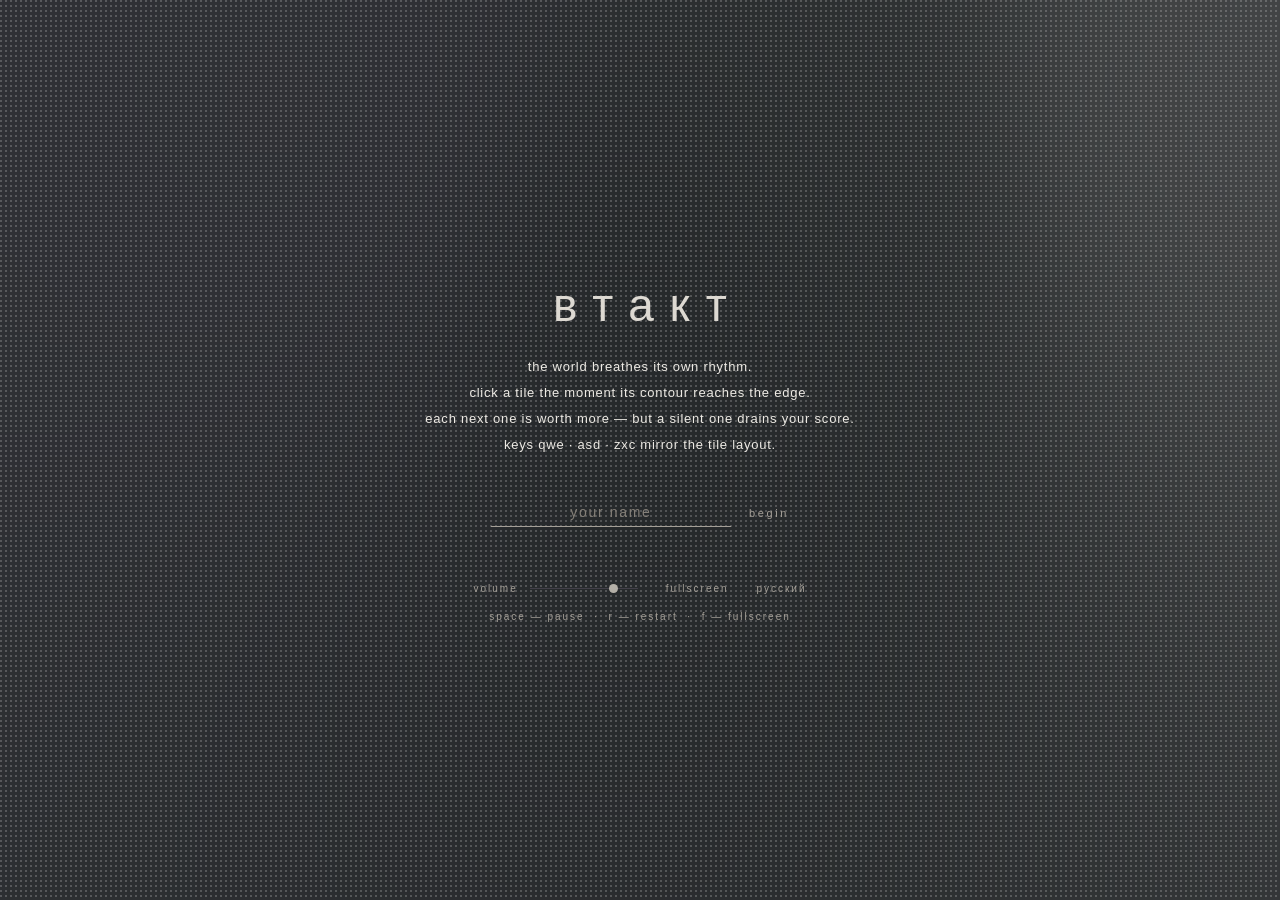
<file: index.html>
<!DOCTYPE html>
<html lang="ru">
<head>
<meta charset="utf-8">
<meta name="viewport" content="width=device-width, initial-scale=1">
<title>втакт</title>
<link rel="stylesheet" href="styles.css?v=40">
</head>
<body>
  <canvas id="stage"></canvas>

  <div class="ui">
    <div class="hud hud-score">
      <span class="hud-cap" data-i18n="hud.score">счёт</span><span id="hud-score" class="hud-num">0</span>
    </div>
    <div class="hud hud-best">
      <span id="hud-best-cap" class="hud-cap" data-i18n="hud.best">рекорд</span><span id="hud-best" class="hud-best-num">0</span>
    </div>
    <div class="hud hud-tempo">
      <span id="hud-tempo" class="hud-num">84</span><span class="hud-cap" data-i18n="hud.bpm">уд/мин</span>
    </div>
    <div id="hint" class="hint"></div>

    <div id="over" class="pause-screen" hidden>
      <div class="pause-word" data-i18n="over.word">конец</div>
      <div class="over-line"><span id="over-who"></span> <span data-i18n="over.line">молчал три круга</span></div>
      <div class="over-score"><span data-i18n="over.score">счёт</span>&nbsp;&nbsp;<span id="over-score">0</span></div>
      <div id="over-best" class="over-best"></div>
      <div class="pause-actions">
        <button id="over-again" class="pause-btn" type="button" data-i18n="over.again">заново</button>
        <button id="over-menu" class="pause-btn" type="button" data-i18n="over.menu">в меню</button>
      </div>
    </div>

    <div id="pause" class="pause-screen" hidden>
      <div class="pause-word" data-i18n="pause.word">пауза</div>
      <div class="settings-block">
        <div class="settings">
          <label class="set-row">
            <span class="set-cap" data-i18n="set.volume">громкость</span>
            <input class="vol" type="range" min="0" max="100" step="1" value="80">
          </label>
          <button class="set-btn full-btn" type="button" data-i18n="set.fullscreen">во весь экран</button>
        </div>
        <div class="set-keys" data-i18n="hud.keys"></div>
      </div>
      <div class="pause-actions">
        <button id="pause-resume" class="pause-btn" type="button" data-i18n="pause.resume">продолжить</button>
        <button id="pause-quit" class="pause-btn" type="button" data-i18n="pause.quit">выйти в меню</button>
      </div>
    </div>

    <div id="title" class="title-screen">
      <div class="title-word">втакт</div>
      <div class="title-sub" data-i18n="title.sub"></div>

      <form id="name-form" class="name-form" hidden>
        <input id="name-input" class="name-input" type="text" maxlength="18"
               autocomplete="off" spellcheck="false" data-i18n-ph="title.name">
        <button class="name-go" type="submit" data-i18n="title.begin">начать</button>
      </form>

      <div id="welcome" class="welcome" hidden>
        <div class="welcome-line"><span data-i18n="title.welcome">с возвращением,</span> <span id="welcome-name"></span></div>
        <div id="welcome-best" class="welcome-best"></div>
        <div class="title-go" data-i18n="title.go">нажмите, чтобы начать</div>
      </div>

      <div class="settings-block title-settings">
        <div class="settings">
          <label class="set-row">
            <span class="set-cap" data-i18n="set.volume">громкость</span>
            <input class="vol" type="range" min="0" max="100" step="1" value="80">
          </label>
          <button class="set-btn full-btn" type="button" data-i18n="set.fullscreen">во весь экран</button>
          <button class="set-btn lang-btn" type="button" data-i18n="set.lang">english</button>
        </div>
        <div class="set-keys" data-i18n="hud.keys"></div>
      </div>

      <button id="change-name" class="link-btn" type="button" data-i18n="title.changeName" hidden>сменить имя</button>
    </div>
  </div>

  <!-- ?v= — против кэша GitHub Pages (max-age=600): поднимать при правках -->
  <script src="store.js?v=40"></script>
  <script src="i18n.js?v=40"></script>
  <script src="audio.js?v=40"></script>
  <script src="game.js?v=40"></script>
</body>
</html>
</file>
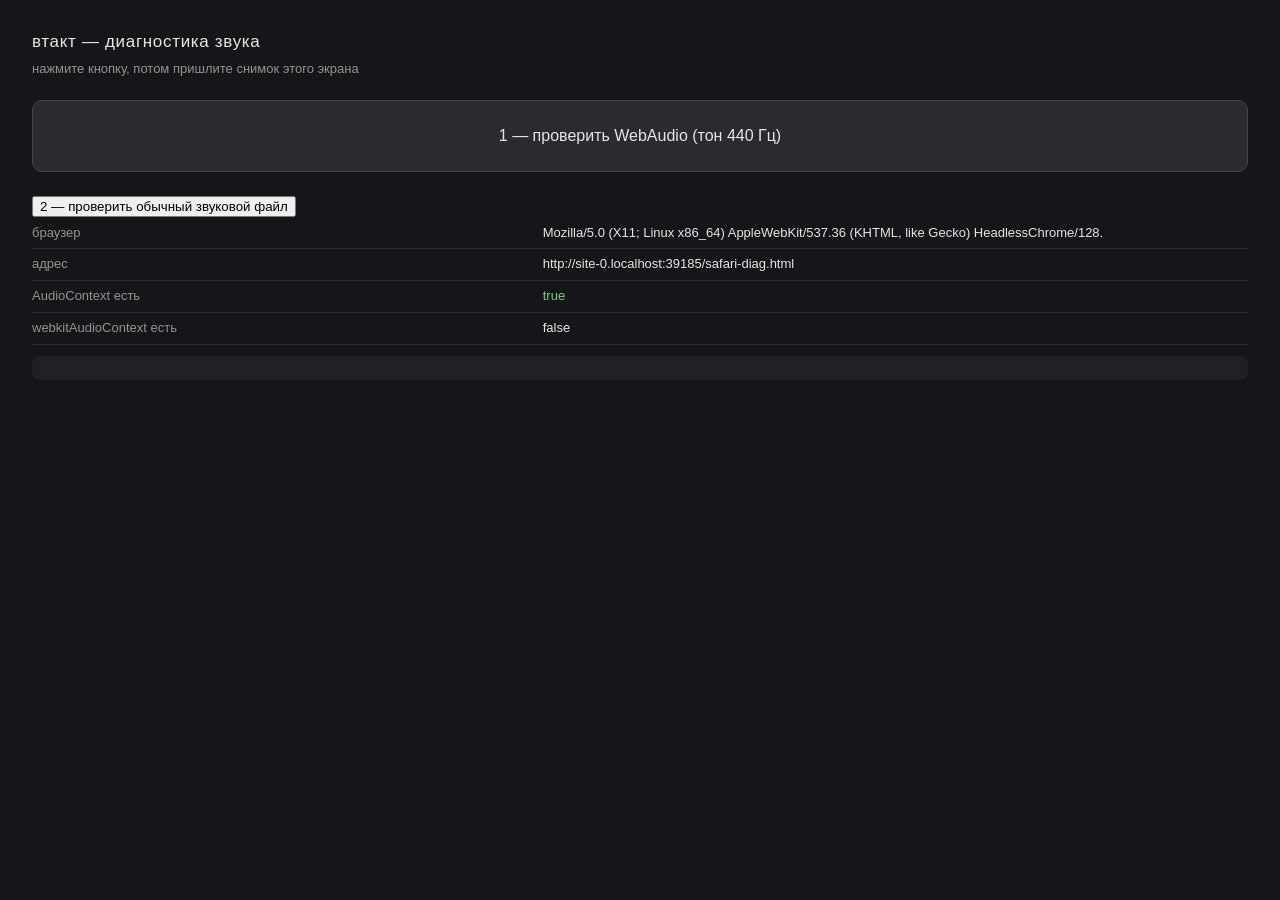
<file: safari-diag.html>
<!DOCTYPE html>
<html lang="ru">
<head>
<meta charset="utf-8">
<meta name="viewport" content="width=device-width, initial-scale=1">
<title>втакт — диагностика звука</title>
<style>
  body { font: 15px/1.6 -apple-system, sans-serif; background: #16161a; color: #e8e6e0;
         margin: 0; padding: 28px 32px; }
  h1 { font-size: 17px; font-weight: 500; letter-spacing: .04em; margin: 0 0 4px; }
  p.sub { color: #96938c; margin: 0 0 20px; font-size: 13px; }
  #tap { display: block; width: 100%; padding: 22px; margin: 0 0 22px;
         background: #2a2a31; color: #e8e6e0; border: 1px solid #45444d;
         border-radius: 10px; font: inherit; font-size: 16px; cursor: pointer; }
  #tap:active { background: #34343c; }
  table { border-collapse: collapse; width: 100%; font-size: 13px; }
  td { padding: 5px 10px 5px 0; border-bottom: 1px solid #2b2b31; vertical-align: top; }
  td.k { color: #96938c; white-space: nowrap; width: 42%; }
  .ok { color: #7ec98f; }
  .bad { color: #e0715a; }
  pre { background: #202027; padding: 12px; border-radius: 8px; overflow-x: auto;
        font-size: 11px; color: #b9b6ae; }
</style>
</head>
<body>
  <h1>втакт — диагностика звука</h1>
  <p class="sub">нажмите кнопку, потом пришлите снимок этого экрана</p>
  <button id="tap">1 — проверить WebAudio (тон 440 Гц)</button>
  <button id="tap2">2 — проверить обычный звуковой файл</button>
  <table id="out"></table>
  <pre id="raw"></pre>

<script>
(function () {
  'use strict';
  var R = {};
  var out = document.getElementById('out');

  function set(k, v, good) {
    R[k] = v;
    var tr = document.createElement('tr');
    var a = document.createElement('td'); a.className = 'k'; a.textContent = k;
    var b = document.createElement('td');
    b.textContent = String(v);
    if (good === true) b.className = 'ok';
    if (good === false) b.className = 'bad';
    tr.appendChild(a); tr.appendChild(b); out.appendChild(tr);
  }

  set('браузер', navigator.userAgent.slice(0, 90));
  set('адрес', location.href);

  var AC = window.AudioContext || window.webkitAudioContext;
  set('AudioContext есть', !!window.AudioContext, !!window.AudioContext);
  set('webkitAudioContext есть', !!window.webkitAudioContext);

  var errs = [];
  window.addEventListener('error', function (e) {
    errs.push((e.message || '') + ' @ ' + (e.filename || '').split('/').pop() + ':' + e.lineno);
    set('ошибка страницы', errs[errs.length - 1], false);
  });

  document.getElementById('tap').addEventListener('click', function () {
    var ctx = null;
    try {
      ctx = new AC();
    } catch (e) {
      set('создание контекста', 'ИСКЛЮЧЕНИЕ: ' + e.message, false);
      send();
      return;
    }
    set('контекст создан', 'да', true);
    set('состояние сразу', ctx.state, ctx.state === 'running');
    set('частота дискретизации', ctx.sampleRate);
    set('baseLatency', typeof ctx.baseLatency === 'undefined' ? 'нет свойства' : ctx.baseLatency);
    set('outputLatency', typeof ctx.outputLatency === 'undefined' ? 'нет свойства' : ctx.outputLatency);
    set('каналов у выхода', ctx.destination.maxChannelCount);

    // односэмпловая тишина — канонический приём разбудить Safari
    try {
      var b = ctx.createBufferSource();
      b.buffer = ctx.createBuffer(1, 1, ctx.sampleRate);
      b.connect(ctx.destination);
      b.start(0);
      set('тишина проиграна', 'да', true);
    } catch (e) {
      set('тишина проиграна', 'ИСКЛЮЧЕНИЕ: ' + e.message, false);
    }

    ctx.resume().then(function () {
      set('состояние после resume', ctx.state, ctx.state === 'running');
      measure(ctx);
    }, function (e) {
      set('resume отклонён', e.message, false);
      measure(ctx);
    });
  });

  function measure(ctx) {
    // слышимый тон + замер уровня на выходе
    var an, td;
    try {
      an = ctx.createAnalyser();
      an.fftSize = 2048;
      td = new Float32Array(an.fftSize);
    } catch (e) {
      set('анализатор', 'ИСКЛЮЧЕНИЕ: ' + e.message, false);
      send();
      return;
    }
    var g = ctx.createGain();
    g.gain.value = 0.0001;
    g.gain.exponentialRampToValueAtTime(0.4, ctx.currentTime + 0.01);
    g.gain.exponentialRampToValueAtTime(0.0001, ctx.currentTime + 0.9);
    var o = ctx.createOscillator();
    o.type = 'sine';
    o.frequency.value = 440;
    o.connect(g);
    g.connect(an);
    g.connect(ctx.destination);
    o.start();
    o.stop(ctx.currentTime + 1);

    var t0 = ctx.currentTime, peak = 0, n = 0;
    var iv = setInterval(function () {
      an.getFloatTimeDomainData(td);
      for (var i = 0; i < td.length; i++) peak = Math.max(peak, Math.abs(td[i]));
      if (++n > 60) {
        clearInterval(iv);
        set('часы шли', (ctx.currentTime - t0).toFixed(3) + ' с',
            ctx.currentTime - t0 > 0.3);
        set('пик сигнала', peak > 0 ? (20 * Math.log10(peak)).toFixed(1) + ' dBFS' : 'НОЛЬ',
            peak > 0.01);
        set('состояние в конце', ctx.state, ctx.state === 'running');
        set('слышали ли вы тон', 'ответьте словами');
        send();
      }
    }, 16);
  }

  /* Второй тест — обычный <audio> с сгенерированным WAV.
     Он делит проблему надвое: если и его не слышно, звук глушится вне
     страницы (вкладка, устройство вывода, системный микшер); если слышно —
     дело именно в WebAudio, и копать надо там. */
  function makeWav(freq, seconds, rate) {
    rate = rate || 44100;
    var n = Math.floor(rate * seconds);
    var buf = new ArrayBuffer(44 + n * 2);
    var v = new DataView(buf);
    function str(off, s) {
      for (var i = 0; i < s.length; i++) v.setUint8(off + i, s.charCodeAt(i));
    }
    str(0, 'RIFF'); v.setUint32(4, 36 + n * 2, true); str(8, 'WAVEfmt ');
    v.setUint32(16, 16, true); v.setUint16(20, 1, true); v.setUint16(22, 1, true);
    v.setUint32(24, rate, true); v.setUint32(28, rate * 2, true);
    v.setUint16(32, 2, true); v.setUint16(34, 16, true);
    str(36, 'data'); v.setUint32(40, n * 2, true);
    for (var i = 0; i < n; i++) {
      var env = Math.min(1, i / (rate * 0.01)) * Math.min(1, (n - i) / (rate * 0.05));
      v.setInt16(44 + i * 2,
        Math.round(Math.sin(2 * Math.PI * freq * i / rate) * 0.45 * env * 32767), true);
    }
    var bytes = new Uint8Array(buf), bin = '';
    for (var j = 0; j < bytes.length; j++) bin += String.fromCharCode(bytes[j]);
    return 'data:audio/wav;base64,' + btoa(bin);
  }

  document.getElementById('tap2').addEventListener('click', function () {
    var a;
    try {
      a = new Audio(makeWav(440, 0.9));
    } catch (e) {
      set('файл: создание', 'ИСКЛЮЧЕНИЕ: ' + e.message, false);
      send();
      return;
    }
    a.volume = 1;
    set('файл: громкость элемента', a.volume, a.volume > 0);
    set('файл: muted', a.muted, a.muted === false);
    var p = a.play();
    if (p && p.then) {
      p.then(function () {
        set('файл: play()', 'разрешён', true);
        setTimeout(function () {
          set('файл: проигралось секунд', a.currentTime.toFixed(2), a.currentTime > 0.2);
          if (navigator.mediaDevices && navigator.mediaDevices.enumerateDevices) {
            navigator.mediaDevices.enumerateDevices().then(function (ds) {
              var outs = ds.filter(function (d) { return d.kind === 'audiooutput'; });
              set('устройств вывода', outs.length);
              set('названия устройств',
                  outs.map(function (d) { return d.label || '(без доступа)'; }).join(' | '));
              send();
            }, function () { send(); });
          } else { send(); }
        }, 1100);
      }, function (e) {
        set('файл: play() отклонён', e.name + ': ' + e.message, false);
        send();
      });
    } else {
      set('файл: play()', 'без промиса (старый Safari)');
      send();
    }
  });

  function send() {
    document.getElementById('raw').textContent = JSON.stringify(R, null, 1);
    try {
      var img = new Image();
      img.src = '/report?d=' + encodeURIComponent(JSON.stringify(R)) + '&_=' + Date.now();
    } catch (e) {}
  }
})();
</script>
</body>
</html>
</file>
<file: styles.css>
:root {
  --ink: #b3afa7;
  --ink-soft: #97938b;
}

* { margin: 0; padding: 0; box-sizing: border-box; }

/* авторский display перебивает браузерное правило для [hidden] — возвращаем его */
[hidden] { display: none !important; }

html, body {
  width: 100%;
  height: 100%;
  overflow: hidden;
  background: #1b1b1e;
}

body {
  font-family: -apple-system, BlinkMacSystemFont, "Helvetica Neue", "Inter", sans-serif;
  cursor: default;
  -webkit-font-smoothing: antialiased;
}

#stage {
  display: block;
  width: 100%;
  height: 100%;
}

.ui {
  position: fixed;
  inset: 0;
  pointer-events: none;
  user-select: none;
}

.hud {
  position: absolute;
  font-size: 11px;
  font-weight: 400;
  letter-spacing: 0.18em;
  text-transform: lowercase;
  color: var(--ink-soft);
  transition: opacity 0.6s ease;
}

.hud-score { top: 28px; left: 32px; }
.hud-best  { top: 60px; left: 32px; }
.hud-tempo { top: 28px; right: 32px; }

.hud-score, .hud-tempo, .hud-best {
  display: flex;
  align-items: baseline;
  gap: 10px;
}

/* фон теперь цветной и подвижный — подписи считаются от него, а не от бумаги */
.hud-cap { color: #a5a199; }

/* на титуле игрового HUD быть не должно: раньше его прятала пелена,
   теперь экран прозрачный и сетка видна насквозь */
body.on-title .hud { opacity: 0; }

.hud-num {
  font-size: 20px;
  font-weight: 300;
  letter-spacing: 0.08em;
  color: #ddd9d2;
  font-variant-numeric: tabular-nums;
}

.hud-best-num {
  font-size: 12px;
  letter-spacing: 0.1em;
  color: #b3afa7;
  font-variant-numeric: tabular-nums;
}

/* момент, когда текущий заход обошёл собственный рекорд */
.hud-best.beaten .hud-cap,
.hud-best.beaten .hud-best-num {
  color: #e0715a;
}
.hud-best.just-beaten { animation: lift 0.9s cubic-bezier(.2, 1.4, .4, 1); }

@keyframes lift {
  0%   { transform: translateY(0)    scale(1); }
  35%  { transform: translateY(-7px) scale(1.14); }
  100% { transform: translateY(0)    scale(1); }
}

.hint {
  position: absolute;
  bottom: 52px;
  left: 0;
  right: 0;
  text-align: center;
  font-size: 12px;
  letter-spacing: 0.1em;
  color: var(--ink-soft);
  opacity: 0;
  transition: opacity 1s ease;
}
.hint.on { opacity: 1; }

/* --- пауза --- */

.pause-screen {
  position: absolute;
  inset: 0;
  display: flex;
  flex-direction: column;
  align-items: center;
  justify-content: center;
  gap: 22px;
  background: rgba(20, 19, 23, 0.86);   /* мэш просвечивает сквозь пелену */
  pointer-events: auto;
  animation: veil 0.35s ease;
}

.over-line {
  font-size: 14px;
  letter-spacing: 0.06em;
  color: #edeae4;
}

.over-score {
  font-size: 22px;
  font-weight: 300;
  letter-spacing: 0.1em;
  color: #ddd9d2;
  font-variant-numeric: tabular-nums;
}
.over-score span { font-size: 26px; }

.over-best {
  font-size: 12px;
  letter-spacing: 0.14em;
  color: #97938b;
  font-variant-numeric: tabular-nums;
}

.pause-actions { margin-top: 12px; }

@keyframes veil {
  from { opacity: 0; }
  to   { opacity: 1; }
}

.pause-word {
  font-size: 26px;
  font-weight: 300;
  letter-spacing: 0.44em;
  color: #ddd9d2;
  padding-left: 0.44em;
}

.pause-actions {
  display: flex;
  gap: 40px;
}

.pause-btn {
  border: none;
  background: transparent;
  font: inherit;
  font-size: 11px;
  letter-spacing: 0.24em;
  color: #a49f97;
  cursor: pointer;
  padding: 6px 0;
  transition: color 0.3s ease;
}
.pause-btn:hover { color: #edeae4; }

/* --- настройки --- */

.settings-block {
  display: flex;
  flex-direction: column;
  align-items: center;
  gap: 13px;
  pointer-events: auto;
}

.settings {
  display: flex;
  align-items: center;
  gap: 28px;
}

.title-settings { margin-top: 30px; }

/* подсказка по клавишам живёт под настройками и в их же цвете */
.set-keys {
  font-size: 10px;
  letter-spacing: 0.2em;
  color: #a49f97;
}

.set-row {
  display: flex;
  align-items: center;
  gap: 12px;
  cursor: pointer;
}

.set-cap, .set-btn {
  font-size: 10px;
  letter-spacing: 0.2em;
  color: #a49f97;
  border: none;
  background: transparent;
  font-family: inherit;
  padding: 4px 0;
  transition: color 0.3s ease;
}
.set-btn { cursor: pointer; }
.set-btn:hover, .set-row:hover .set-cap { color: #edeae4; }

.vol {
  -webkit-appearance: none;
  appearance: none;
  width: 108px;
  height: 14px;
  background: transparent;
  cursor: pointer;
}
.vol::-webkit-slider-runnable-track {
  height: 1px;
  background: #43414a;
}
.vol::-webkit-slider-thumb {
  -webkit-appearance: none;
  width: 9px;
  height: 9px;
  margin-top: -4px;
  border-radius: 50%;
  background: #b3afa7;
  border: none;
}
.vol::-moz-range-track { height: 1px; background: #43414a; }
.vol::-moz-range-thumb {
  width: 9px; height: 9px; border: none; border-radius: 50%; background: #b3afa7;
}

.title-screen {
  position: absolute;
  inset: 0;
  display: flex;
  flex-direction: column;
  align-items: center;
  justify-content: center;
  gap: 22px;
  /* фон не рисуем: под экраном уже лежит холст с точечной сеткой,
     любая пелена её бы съела */
  background: transparent;
  transition: opacity 0.9s ease;
  pointer-events: auto;
  cursor: pointer;
}
.title-screen.gone { opacity: 0; pointer-events: none; }

.title-word {
  font-size: 46px;
  font-weight: 300;
  letter-spacing: 0.34em;
  color: #ddd9d2;
  padding-left: 0.34em;
}

.title-sub {
  font-size: 13px;
  line-height: 2;
  letter-spacing: 0.06em;
  color: #edeae4;
  text-align: center;
  /* строки разбиты вручную через <br>: контейнер должен вмещать самую длинную,
     иначе последнее слово срывается на отдельную строку */
  max-width: min(760px, 90vw);
  text-wrap: balance;
}

.title-go {
  margin-top: 26px;
  font-size: 11px;
  letter-spacing: 0.24em;
  color: #8e8a82;
  animation: breathe 3.4s ease-in-out infinite;
}

/* --- представиться --- */

.name-form {
  margin-top: 18px;
  display: flex;
  align-items: center;
  gap: 18px;
  pointer-events: auto;
}

.name-input {
  width: 240px;
  padding: 6px 2px;
  border: none;
  border-bottom: 1px solid #43414a;
  background: transparent;
  font: inherit;
  font-size: 14px;
  letter-spacing: 0.08em;
  color: #edeae4;
  text-align: center;
  outline: none;
  transition: border-color 0.3s ease;
}
.name-input::placeholder { color: #847f78; letter-spacing: 0.12em; }
.name-input:focus { border-bottom-color: #a49f97; }
.name-input.nudge { animation: nudge 0.4s ease; }

@keyframes nudge {
  0%, 100% { transform: translateX(0); }
  25%      { transform: translateX(-5px); }
  75%      { transform: translateX(5px); }
}

.name-go, .link-btn {
  border: none;
  background: transparent;
  font: inherit;
  font-size: 11px;
  letter-spacing: 0.24em;
  color: #a49f97;
  cursor: pointer;
  padding: 4px 0;
  pointer-events: auto;
  transition: color 0.3s ease;
}
.name-go:hover, .link-btn:hover { color: #edeae4; }

.link-btn {
  position: absolute;
  bottom: 48px;
  font-size: 10px;
  letter-spacing: 0.2em;
  color: #847f78;
}

.welcome {
  display: flex;
  flex-direction: column;
  align-items: center;
  gap: 10px;
  margin-top: 10px;
}

.welcome-line {
  font-size: 15px;
  letter-spacing: 0.06em;
  color: #edeae4;
}

.welcome-best {
  font-size: 12px;
  letter-spacing: 0.14em;
  color: #97938b;
  font-variant-numeric: tabular-nums;
}

@keyframes breathe {
  0%, 100% { opacity: 0.45; }
  50%      { opacity: 1; }
}
</file>
